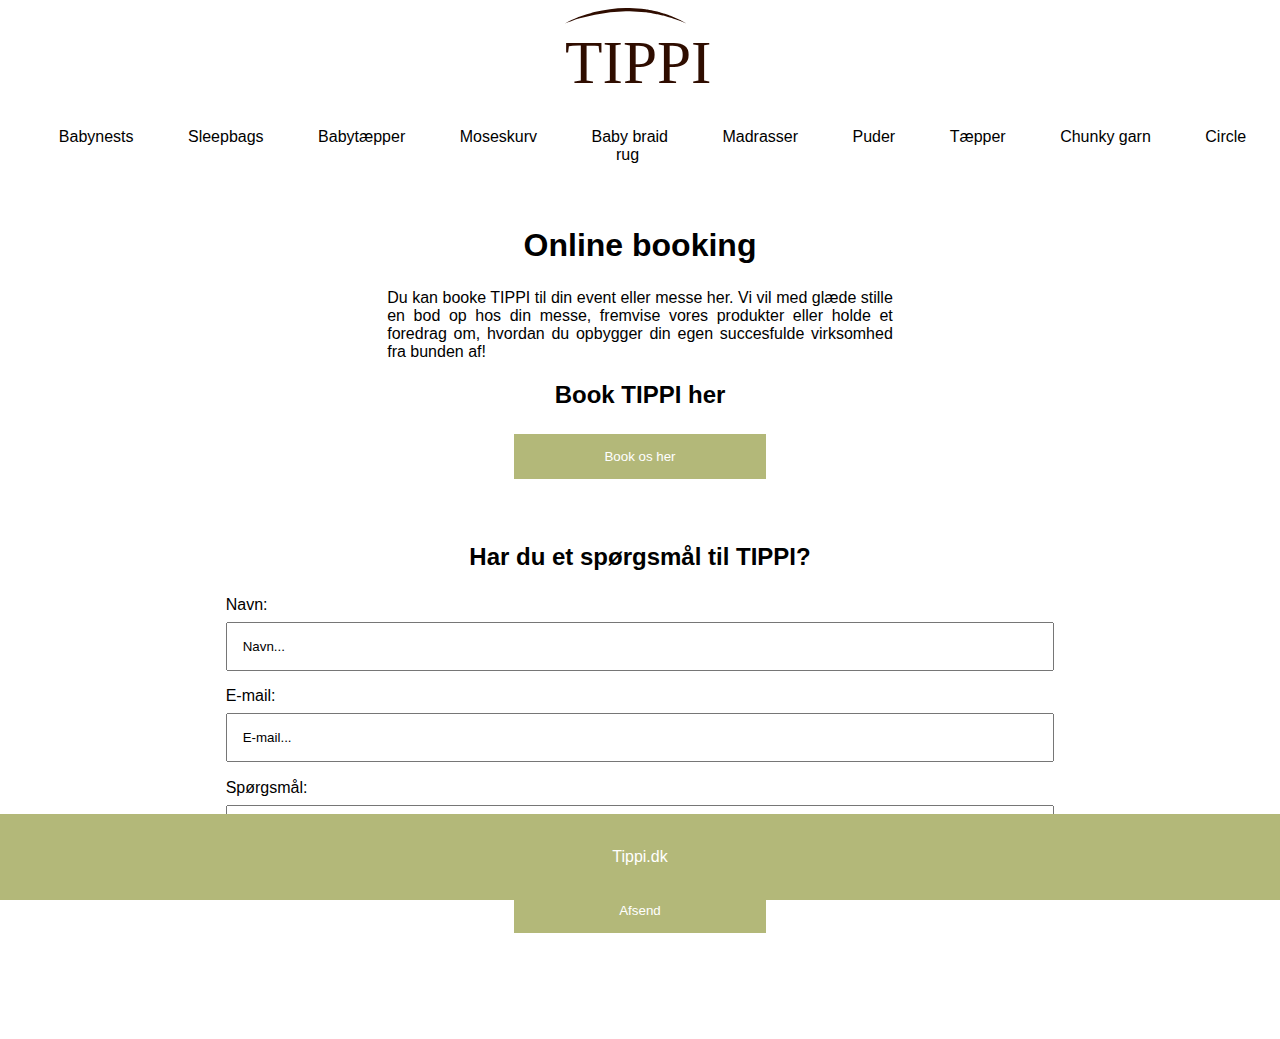
<file: index.html>
<!DOCTYPE html>
  <head>
    <meta charset="utf-8">
    <meta description="Vil du booke TIPPI til din messe eller event? Her er det muligt!">
    <link rel="stylesheet" type="text/css" href="style.css">
    <title>Book TIPPI</title>
  </head>
  <body>
  <header>
  <img src="img/logo.svg" alt=logo>
  <ul>
    <li>
      <a href="error.html">Babynests</a>
    </li>
    <li>
      <a href="error.html">Sleepbags</a>
    </li>
    <li>
      <a href="error.html">Babytæpper</a>
    </li>
    <li>
      <a href="error.html">Moseskurv</a>
    </li>
    <li>
      <a href="error.html">Baby braid</a>
    </li>
    <li>
      <a href="error.html">Madrasser</a>
    </li>
    <li>
      <a href="error.html">Puder</a>
    </li>
    <li>
      <a href="error.html">Tæpper</a>
    </li>
    <li>
      <a href="error.html">Chunky garn</a>
    </li>
    <li>
      <a href="error.html">Circle rug</a>
    </li>
  </ul>
  </header>

<h1>Online booking</h1>

<p id="tekst">Du kan booke TIPPI til din event eller messe her. Vi vil med glæde stille en bod op hos din messe,
fremvise vores produkter eller holde et foredrag om, hvordan du opbygger din egen succesfulde virksomhed fra bunden af!</p>

<h2>Book TIPPI her</h2>


<button id="knap" onclick="redirect()">Book os her</button>


<h2>Har du et spørgsmål til TIPPI?</h2>

<form>
Navn:
<input type="text" name="Navn" value="Navn...">
E-mail:
<input type="text" name="E-mail" value="E-mail...">
Spørgsmål:
<input type="text" name="spørgsmål" value="Skriv dit spørgsmål...">
</form>
<a href="mailto:mail@tippi.dk"/a> <button class="afsendt">Afsend</button>

<footer>
  <a href="http://tippi.dk/"/a> <p id ="footertekst">Tippi.dk</p>
</footer>

<script src="js.js"></script>

  </body>
</html>
</file>
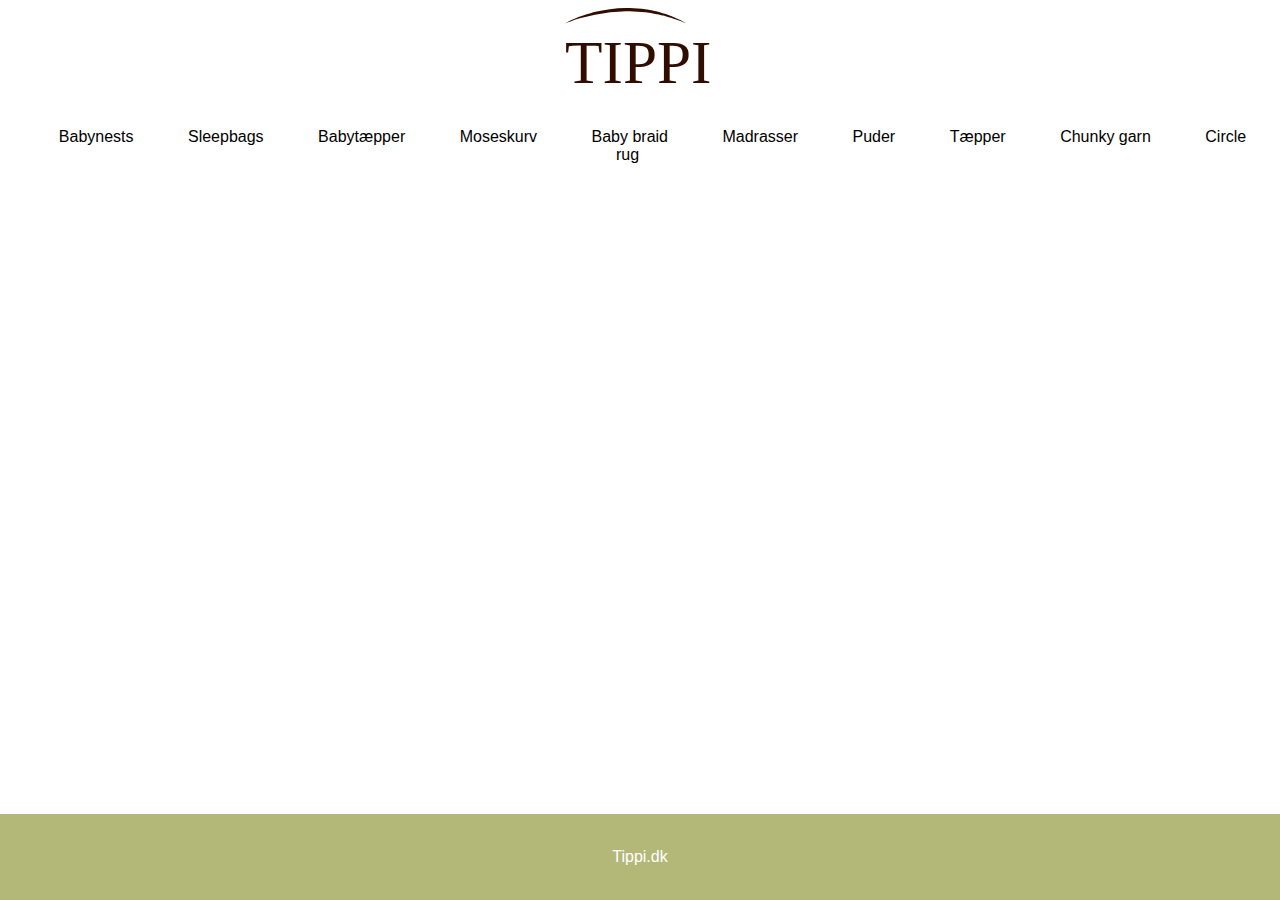
<file: calendar.html>
<!DOCTYPE html>
  <head>
    <meta charset="utf-8">
    <meta description="Vil du booke TIPPI til din messe eller event? Her er det muligt!">
          <link rel="stylesheet" type="text/css" href="style.css">
    <title>Book TIPPI</title>
  </head>
  <body>
    <header>
      <img src="img/logo.svg" alt=logo>
    <ul>
      <li>
        <a href="error.html">Babynests</a>
      </li>
      <li>
        <a href="error.html">Sleepbags</a>
      </li>
      <li>
        <a href="error.html">Babytæpper</a>
      </li>
      <li>
        <a href="error.html">Moseskurv</a>
      </li>
      <li>
        <a href="error.html">Baby braid</a>
      </li>
      <li>
        <a href="error.html">Madrasser</a>
      </li>
      <li>
        <a href="error.html">Puder</a>
      </li>
      <li>
        <a href="error.html">Tæpper</a>
      </li>
      <li>
        <a href="error.html">Chunky garn</a>
      </li>
      <li>
        <a href="error.html">Circle rug</a>
      </li>
    </ul>
    </header>


    <iframe src="https://sagenda.net/Frontend/5ce52b9471ef1e62643927e4" width="500" height="500" frameborder="0" allowtransparency="true"
    sandbox="allow-popups allow-popups-to-escape-sandbox allow-same-origin allow-top-navigation allow-scripts allow-forms"></iframe>

    <footer>
      <a href="http://tippi.dk/"/a> <p id ="footertekst">Tippi.dk</p>
    </footer>
  </body>
</html>
</file>
<file: style.css>
body{
font-family: Helvetica;
}

ul {
  list-style-type: none;
  margin: 0;
  padding: 0;
  margin-bottom: 5%;
  text-align: center;
}

li {
  display: inline;
}

a {
text-decoration: none;
padding: 25px;
color: black;
}

a:hover{
text-decoration: underline;
color: #B3B879;
}

#tekst {
text-align: center;
margin-left: 30%;
margin-right: 30%;
text-align: justify;
}

h1 {
margin-bottom: 2%;
text-align: center;
}

h2 {
margin-bottom: 2%;
text-align: center;

}

button{
margin-bottom: 10%;
width: 20%;
display: table;
margin: auto;
border: none;
background-color: #B3B879;
padding: 15px 32px;
color: white;
}

button:hover {
 background-color: #8A8E5E;
}

form{
display: table;
margin: auto;
}

input{
  width: 100%;
  padding: 15px;
  margin: 8px 0;
  box-sizing: border-box;
  margin-bottom: 2%;
}

footer{
position: fixed;
left: 0;
bottom: 0;
width: 100%;
background-color: #B3B879;
color: white;
}

#footertekst{
text-align: center;
color: white;
}

#footertekst:hover{
color: black;
}

iframe{
display: block;
margin: auto;
}

img{
width: 150px;
display: table;
margin: auto;
margin-bottom: 2%;
}

.afsendt{
margin-bottom: 5%
}

#knap {
margin-bottom: 5%
}
</file>
